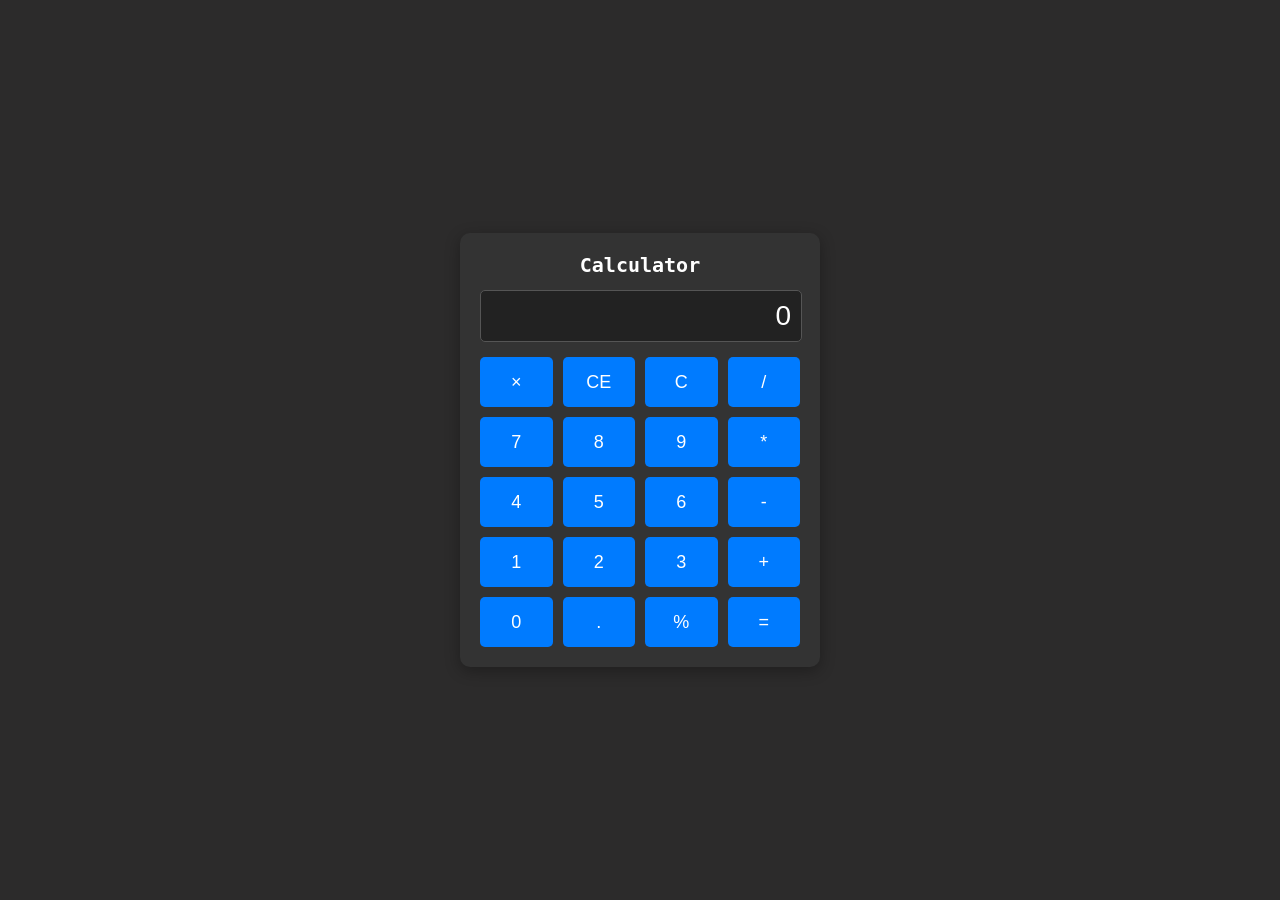
<file: Sheryians/calculator.html>
<!DOCTYPE html>
<html lang="en">
<head>
    <meta charset="UTF-8">
    <meta name="viewport" content="width=device-width, initial-scale=1.0">
    <title>Calculator</title>
    <link rel="stylesheet" href="calculator.css">
</head>
<body>


  

    
    <div id="container">
        <div id="calculator">
            <h1>Calculator</h1>
            <div id="display">0</div>

            
            
          

<div id="buttons">
    <!-- Row 1: Fixed Actions -->
    <button class="btn">×</button> 
    <button class="btn">CE</button>
    <button class="btn">C</button> 
    <button class="btn">/</button> 
   
    <!-- Row 2 -->
    <button class="btn">7</button>
    <button class="btn">8</button>
    <button class="btn">9</button>
    <button class="btn">*</button>

    <!-- Row 3 -->
    <button class="btn">4</button>
    <button class="btn">5</button>
    <button class="btn">6</button>
    <button class="btn">-</button>

    <!-- Row 4 -->
    <button class="btn">1</button>
    <button class="btn">2</button>
    <button class="btn">3</button>
    <button class="btn">+</button>

    <!-- Row 5 -->
    <button class="btn">0</button>
    <button class="btn">.</button>
    <button class="btn">%</button>
    <button class="btn">=</button> 

        </div>
    </div>
    <script src="calculator.js"></script>

</body>
</html>
</file>
<file: Sheryians/calculator.css>
body {
    margin: 0;
    padding: 0;
    box-sizing: border-box;
}

#container {
    width: 100%;
    height: 100vh;
    display: flex;                
    justify-content: center;      
    align-items: center;          
    font-family: Arial, sans-serif;
    background-color: hsl(0, 1%, 17%);
   

}

#calculator {
    width: 320px;
    padding: 20px;
    background-color: #333;      
    box-shadow: 0 4px 15px rgba(0, 0, 0, 0.3);
    border-radius: 10px;
    text-align: center;
}
#calculator:hover {
    box-shadow: 0 0 20px rgba(255, 255, 255, 0.5);
    transition: box-shadow 0.3s ease;
    transform: scale(1.02);
}

h1 {
    color: white;
    font-size: 20px;
    margin-top: 0;
    font-family:  'Fira Code', monospace;
}

#display {
    width: calc(100% - 20px);   
    height: 50px;
    line-height: 50px;          
    text-align: right;
    padding: 0 10px;
    margin: 0 auto 15px auto;
    font-size: 28px;

    border: 1.5px solid #555;
    border-radius: 5px;
    color: white;
    background-color: #222;
    
}
#display:hover {
    box-shadow: 0 0 10px rgba(255, 255, 255, 0.5);
    transition: box-shadow 0.3s ease;
    transform: scale(1.07);
}


#buttons {
    display: grid;
    grid-template-columns: repeat(4, 1fr); 
    gap: 10px;                          
}

button {
    height: 50px;
    font-size: 18px;
    border: none;
    border-radius: 5px;
    background-color: #007bff;
    color: #fff;
    cursor: pointer;
    transition: all 0.2s ease;   
}

button:hover {
    background-color: rgb(104, 142, 92);
    transform: scale(1.05);
    box-shadow: 0 0 10px rgba(104, 142, 92, 0.5);
}


.btn.active-operator {
    background-color: #ff9f0a ;
    color: white;
    box-shadow: 0 0 12px rgba(255, 159, 10, 0.6);
  
}
</file>
<file: Sheryians/try.css>
body {
    margin: 0;
    padding: 0;
    box-sizing: border-box;
}

#container {
    width: 100%;
    height: 100vh;
    display: flex;                
    justify-content: center;      
    align-items: center;          
    font-family: Arial, sans-serif;
    background-color: hsl(0, 1%, 17%);
   

}

#calculator {
    width: 320px;
    padding: 20px;
    background-color: #333;      
    box-shadow: 0 4px 15px rgba(0, 0, 0, 0.3);
    border-radius: 10px;
    text-align: center;
}
#calculator:hover {
    box-shadow: 0 0 20px rgba(255, 255, 255, 0.5);
    transition: box-shadow 0.3s ease;
    transform: scale(1.02);
}

h1 {
    color: white;
    font-size: 20px;
    margin-top: 0;
    font-family:  'Fira Code', monospace;
}

#display {
    width: calc(100% - 20px);   
    height: 50px;
    line-height: 50px;          
    text-align: right;
    padding: 0 10px;
    margin: 0 auto 15px auto;
    font-size: 28px;

    border: 1.5px solid #555;
    border-radius: 5px;
    color: white;
    background-color: #222;
    
}
#display:hover {
    box-shadow: 0 0 10px rgba(255, 255, 255, 0.5);
    transition: box-shadow 0.3s ease;
    transform: scale(2.02);
}

/* FIXED: Replaced inline-block + <br> with a clean CSS Grid */
#buttons {
    display: grid;
    grid-template-columns: repeat(4, 1fr); /* 4 equal columns */
    gap: 10px;                             /* Space between buttons */
}

button {
    height: 50px;
    font-size: 18px;
    border: none;
    border-radius: 5px;
    background-color: #007bff;
    color: #fff;
    cursor: pointer;
    transition: all 0.2s ease;   /* Smoother hover animation */
}

button:hover {
    background-color: rgb(104, 142, 92);
    transform: scale(1.05);
    box-shadow: 0 0 10px rgba(104, 142, 92, 0.5);
}

/* Highlights the currently active operator button */
.btn.active-operator {
    background-color: #ff9f0a !important;
    color: white;
    box-shadow: 0 0 12px rgba(255, 159, 10, 0.6);
  
}
</file>
